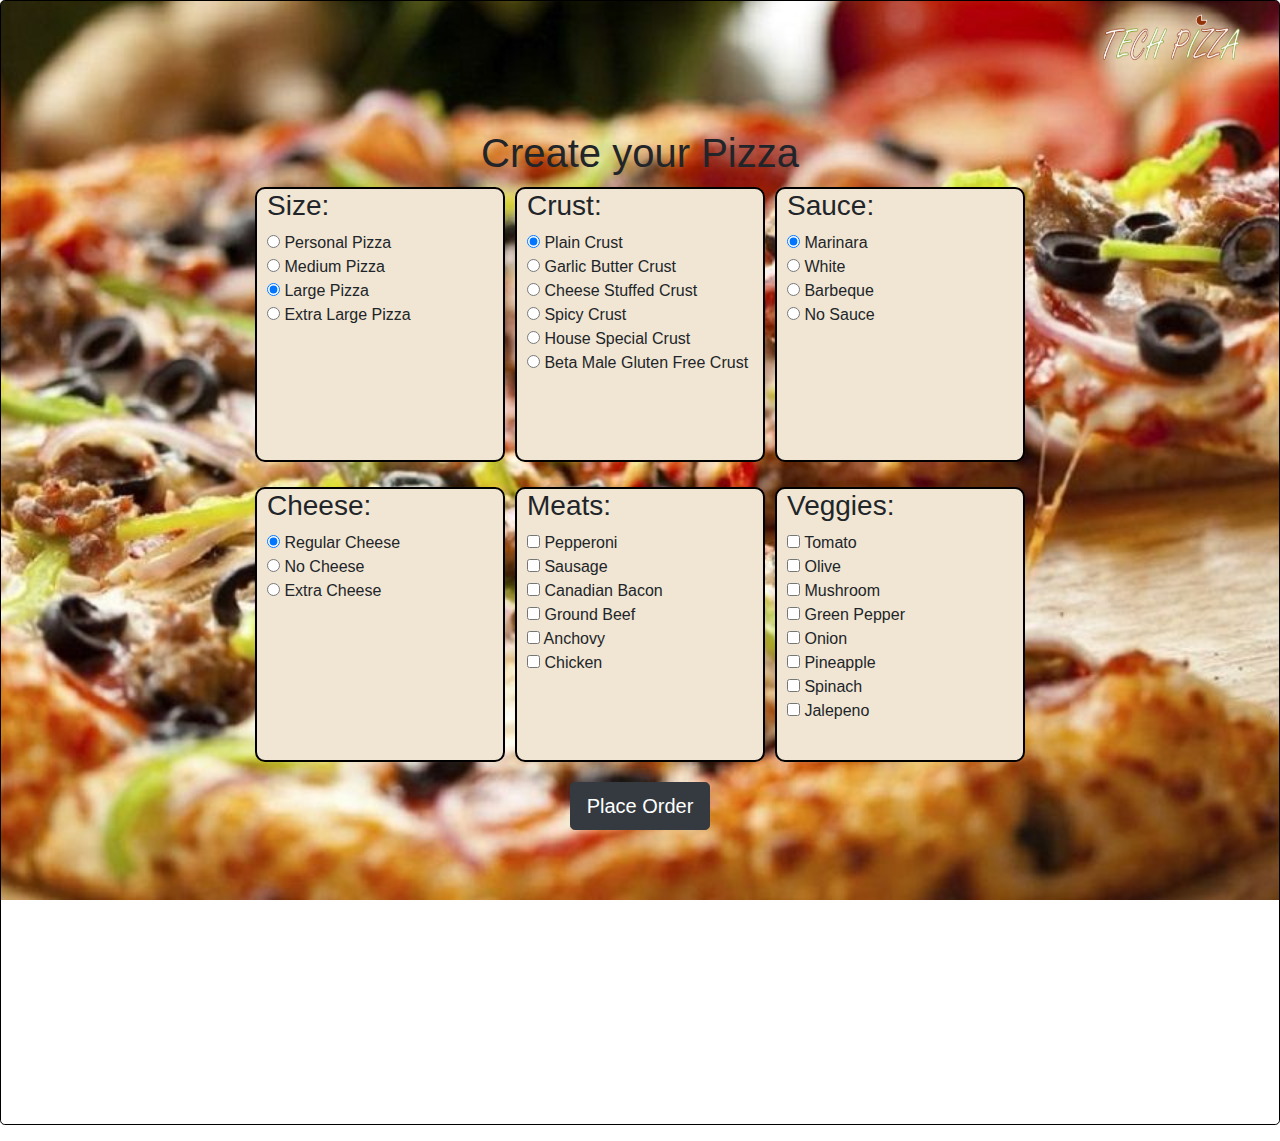
<file: index.html>
<html lang="en">
  <head>
    <!-- Required meta tags -->
    <meta charset="utf-8">
    <meta name="viewport" content="width=device-width, initial-scale=1, shrink-to-fit=no">

	<!-- Bootstrap CSS -->
	<script src="https://code.jquery.com/jquery-3.2.1.slim.min.js" integrity="sha384-KJ3o2DKtIkvYIK3UENzmM7KCkRr/rE9/Qpg6aAZGJwFDMVNA/GpGFF93hXpG5KkN" crossorigin="anonymous"></script>
	<script src="https://cdnjs.cloudflare.com/ajax/libs/popper.js/1.12.9/umd/popper.min.js" integrity="sha384-ApNbgh9B+Y1QKtv3Rn7W3mgPxhU9K/ScQsAP7hUibX39j7fakFPskvXusvfa0b4Q" crossorigin="anonymous"></script>
	<script src="https://maxcdn.bootstrapcdn.com/bootstrap/4.0.0/js/bootstrap.min.js" integrity="sha384-JZR6Spejh4U02d8jOt6vLEHfe/JQGiRRSQQxSfFWpi1MquVdAyjUar5+76PVCmYl" crossorigin="anonymous"></script>
	<link rel="stylesheet" href="https://maxcdn.bootstrapcdn.com/bootstrap/4.0.0/css/bootstrap.min.css" integrity="sha384-Gn5384xqQ1aoWXA+058RXPxPg6fy4IWvTNh0E263XmFcJlSAwiGgFAW/dAiS6JXm" crossorigin="anonymous">
	
    <link rel="stylesheet" href="https://maxcdn.bootstrapcdn.com/bootstrap/4.0.0-alpha.6/css/bootstrap.min.css" integrity="sha384-rwoIResjU2yc3z8GV/NPeZWAv56rSmLldC3R/AZzGRnGxQQKnKkoFVhFQhNUwEyJ" crossorigin="anonymous">
	<link rel="stylesheet" href="./pizza.css">
	
	
  </head>
  <body id="home">

	<div class="sticky-top">	
		<nav class="navbar navbar-inverse navbar-toggleable-md  bg-inverse fixed-top">
			<button class="navbar-toggler navbar-toggler-right" type="button" data-toggle="collapse" data-target="#navbarNav" aria-controls="navbarNav" aria-expanded="false" aria-label="Toggle navigation">
				<span class="navbar-toggler-icon"></span>
			</button>
			<a class="navbar-brand" href="#"></a>
			<a class="navbar-brand" href="#home">
			<img src="./acad-pizza1.png" width="150" height="50" alt=""></a>
		
			
			<div class="collapse navbar-collapse" id="navbarNav">
				<ul class="nav navbar-nav ml-auto">
					<li class="nav-item active">
						<a class="nav-link" href="#about">About <span class="sr-only">(current)</span></a>
					</li>
					<li class="nav-item">
						<a class="nav-link" href="#">Pizza</a>
					</li>
					<li class="nav-item">
						<a class="nav-link" href="#">Why Eat?</a>
					</li>
					<li class="nav-item">
						<a class="nav-link" href="#rewards">Rewards</a>
					</li>
				</ul>
			</div>
		</nav>
	</div>
	


<div class="jumbotron">
			<h1 style="margin:0 5px 5px 5px;">Create your Pizza</h1>
		
			
			<form id>
				<div>
				<div class="flex-box">
				<div class="item-2">
					<h3>Size:</h3>
					<input class="size" type="radio" name="Size" value="Personal Pizza"> Personal Pizza<br>
					<input class="size" type="radio" name="Size" value="Medium Pizza"> Medium Pizza<br>
					<input class="size" type="radio" name="Size" value="Large Pizza" checked> Large Pizza<br>
					<input class="size" type="radio" name="Size" value="Extra Large Pizza"> Extra Large Pizza<br>
				</div>

				<div class="item-2">
					<h3>Crust:</h3>
					<input class="crust" type="radio" name="Crust" value="Plain Crust" checked> Plain Crust<br>
					<input class="crust" type="radio" name="Crust" value="Garlic Butter Crust"> Garlic Butter Crust<br>
					<input class="crust" type="radio" name="Crust" value="Cheese Stuffed Crust"> Cheese Stuffed Crust<br>
                    <input class="crust" type="radio" name="Crust" value="Spicy Crust"> Spicy Crust<br>
					<input class="crust" type="radio" name="Crust" value="House Special Crust"> House Special Crust<br>
					<input class="crust" type="radio" name="Crust" value="Beta Male Gluten Free Crust"> Beta Male Gluten Free Crust<br>
                </div>

				<div class="item-2">
					<h3>Sauce:</h3>
					<input class="sauce" type="radio" name="Sauce" value="Marinara" checked> Marinara<br>
					<input class="sauce" type="radio" name="Sauce" value="White"> White<br>
					<input class="sauce" type="radio" name="Sauce" value="Barbeque"> Barbeque<br>
                    <input class="sauce" type="radio" name="Sauce" value="No Sauce"> No Sauce<br>
				</div>
</div>
				<div class="flex-box">
				<div class="item-2">
					<h3>Cheese:</h3>
					<input class="cheese" type="radio" name="Cheese" value="Regular Cheese" checked> Regular Cheese<br>
					<input class="cheese" type="radio" name="Cheese" value="No Cheese"> No Cheese<br>
					<input class="cheese" type="radio" name="Cheese" value="Extra Cheese"> Extra Cheese<br>
				</div>


				<div class="item-2">
					<h3>Meats:</h3>
					<input class="meats" type="checkbox" name="Meat" value="Pepperoni"> Pepperoni<br>
					<input class="meats" type="checkbox" name="Meat" value="Sausage"> Sausage <br>
					<input class="meats" type="checkbox" name="Meat" value="Canadian Bacon"> Canadian Bacon<br> 
					<input class="meats" type="checkbox" name="Meat" value="Ground Beef"> Ground Beef<br>
					<input class="meats" type="checkbox" name="Meat" value="Anchovy"> Anchovy<br>
					<input class="meats" type="checkbox" name="Meat" value="Chicken"> Chicken<br>
                </div>

                <div class="item-2">
					<h3>Veggies:</h3>
					<input class="veggies" type="checkbox" name="veg" value="tomato"> Tomato<br>
					<input class="veggies" type="checkbox" name="veg" value="olive"> Olive<br>
					<input class="veggies" type="checkbox" name="veg" value="Mushroom"> Mushroom<br> 
					<input class="veggies" type="checkbox" name="veg" value="Green Pepper"> Green Pepper<br>
					<input class="veggies" type="checkbox" name="veg" value="Onion"> Onion<br>
                    <input class="veggies" type="checkbox" name="veg" value="Pineapple"> Pineapple<br>
                    <input class="veggies" type="checkbox" name="veg" value="Spinach"> Spinach<br>
                    <input class="veggies" type="checkbox" name="veg" value="Jalepeno"> Jalepeno<br>
                    
                </div>
		  

				</div>


			</form>
			<button type="button" class="btn btn-dark btn-lg" onclick="getReceipt()" data-toggle="modal" data-target="#exampleModal">Place Order</button>
             
<br>
	

  <!-- Modal -->
  <div class="modal fade" id="exampleModal" tabindex="-1" role="dialog" aria-labelledby="exampleModalLabel" aria-hidden="true">
	<div class="modal-dialog" role="document">
	  <div class="modal-content">
		<div class="modal-header">
		  <h5 class="modal-title" id="exampleModalLabel">Confirm Order</h5>
		  <button type="button" class="close" data-dismiss="modal" aria-label="Close">
			<span aria-hidden="true">&times;</span>
		  </button>
		</div>
		<div class="modal-body">
			<div id="cart">
				<div id="showText"></div>
				<div id="totalPrice"></div>
			</div>
		



		</div>
		<div class="modal-footer">
		  <button type="button" class="btn btn-dark" data-dismiss="modal">Cancel</button>
		  <button type="button" class="btn btn-dark">Place Order</button>
		</div>
	  </div>
	</div>
  </div>

</div>
<br>
  
<script src="./pizza.js"></script>
		
	</body>
	</html>
</file>
<file: pizza.css>
.modal-header{
    background-color: rgb(154, 98, 95);

}

.modal-footer{
    background-color: #709270;


}

.modal-body{
    background-color:#f3edef;
}

.jumbotron {
	width:100%;
  text-align: center;
  padding-top: 8rem;
  padding-bottom: 0rem;
   background: url('./pizza.jpg') top center fixed;
  background-size:cover;
  background-repeat:no;
 top:0;
 left:0;
 position: relative;
 border: 1px solid #000;
 margin-bottom:1rem;
 height:125vh;

}


.flex-box {
	height:300px;
	width:100%;
  
    display: flex;
    
    flex-direction: row;
    justify-content: center;
    align-items: stretch;
margin:auto;
}


#frmMenu {
	margin: 0% auto;
	width: 100%;
    flex-direction: row;
    align-items: stretch;
	border-radius: 25px;
}



.item-2 {
    background-color: rgb(241, 229, 211);
border: solid 1px white;
border-radius: 10px 10px 10px 10px ;
text-align:center;
padding-left: 10px;
border: 2px solid black;
height:275px;
width:250px;
grid-row-gap: 10px;
text-align: start;
margin:5px;

}



.box-overlay {
	height:60%;
	width:60%;
 background-color: #000;
	opacity: .95;
	display:block;
    position: absolute;
    bottom: 0%;
    top: 30%;
    right: 0%;
    left: 20%;
  z-index: 52;
  padding-top: 1rem;
  overflow:hidden;
 padding-bottom:1rem;
 border: 1px solid rgb(110, 21, 21);
 box-sizing: block;
}
</file>
